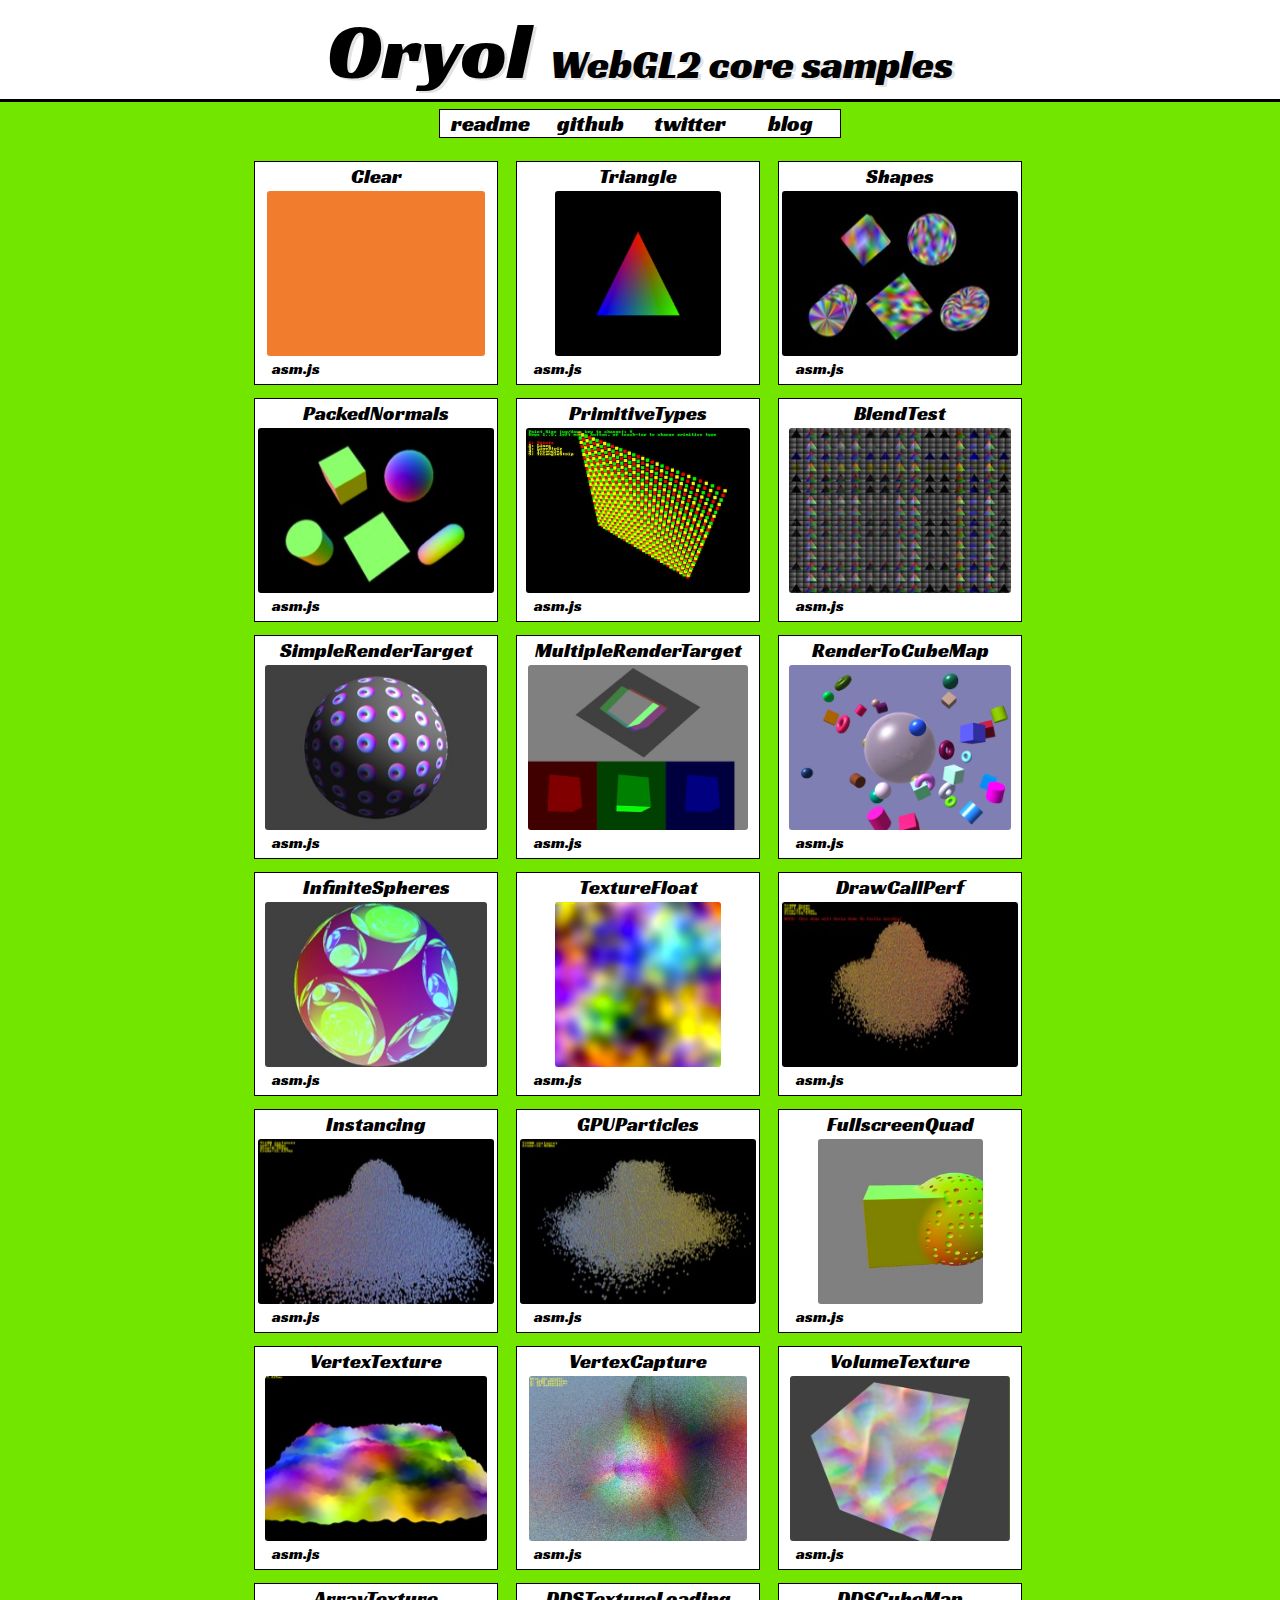
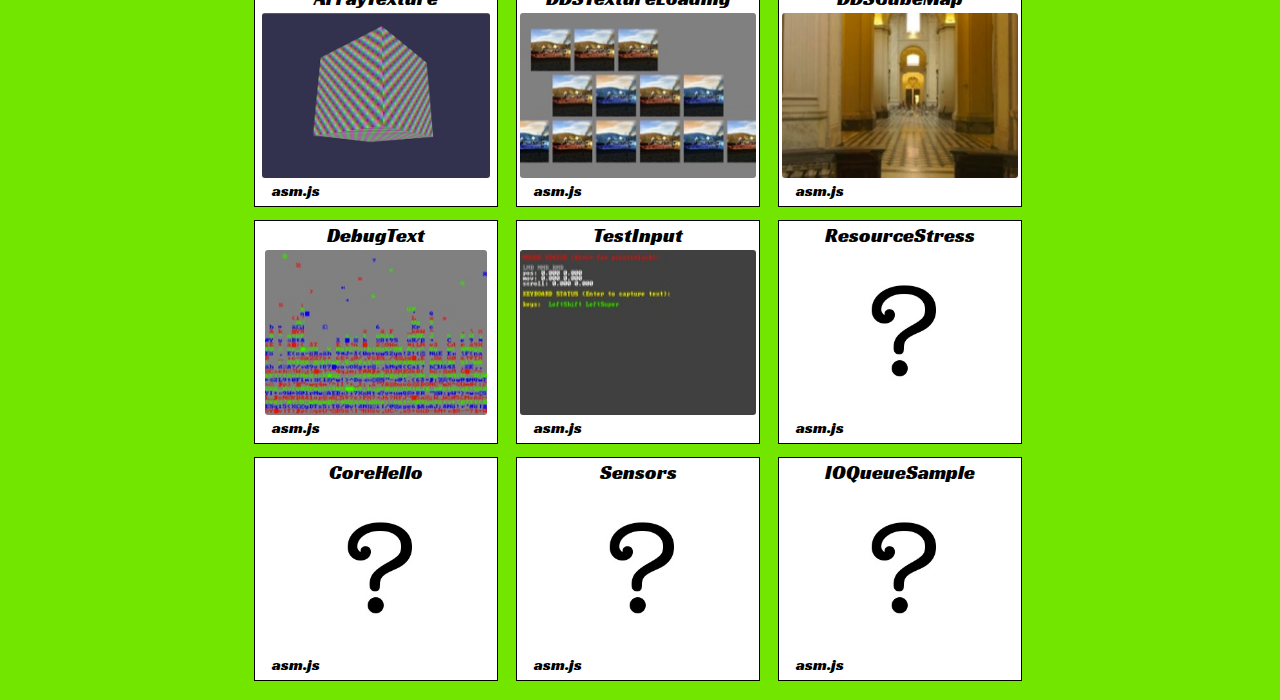
<file: index.html>
<!DOCTYPE HTML PUBLIC "-//W3C//DTD HTML 4.01//EN" "http://www.w3.org/TR/html4/strict.dtd">
<html>
<head>
<meta charset="UTF-8"/>
<title>Oryol WebGL2 Core Samples</title>
<link href='https://fonts.googleapis.com/css?family=Racing+Sans+One' rel='stylesheet' type='text/css'>
<link rel="stylesheet" type="text/css" href="style.css"/>
<link rel="icon" type="image/png" href="favicon.png"/>
</head>
<body>
<div class="title">Oryol<span class="subtitle">WebGL2 core samples</span></div>
<div class="simple-separator"></div>
<div class="nav-bar" style="width:400px">
    <ul class="nav-list">
        <li class="nav-item"><a class="nav-link" style="width:100px" href="about.html">readme</a></li>    
        <li class="nav-item"><a class="nav-link" style="width:100px" href="http://github.com/floooh/oryol">github</a></li>
        <li class="nav-item"><a class="nav-link" style="width:100px" href="https://twitter.com/FlohOfWoe">twitter</a></li>
        <li class="nav-item"><a class="nav-link" style="width:100px" href="http://floooh.github.io">blog</a></li>
    </ul>
    <div class="break"></div>
</div>
<div class="gallery">
    <div class="thumb">
  <div class="thumb-title">Clear</div>
  <div class="img-frame"><a href="asmjs/Clear.html"><img class="image" src="Clear.jpg" title="Just call glClear in a loop"></img></a></div>
  <div class="thumb-bar">
    <ul class="thumb-list">
      <li class="thumb-item"><a class="thumb-link" href="asmjs/Clear.html">asm.js</a></li>
    </ul>
  </div>
</div>
<div class="thumb">
  <div class="thumb-title">Triangle</div>
  <div class="img-frame"><a href="asmjs/Triangle.html"><img class="image" src="Triangle.jpg" title="The canonical triangle demo"></img></a></div>
  <div class="thumb-bar">
    <ul class="thumb-list">
      <li class="thumb-item"><a class="thumb-link" href="asmjs/Triangle.html">asm.js</a></li>
    </ul>
  </div>
</div>
<div class="thumb">
  <div class="thumb-title">Shapes</div>
  <div class="img-frame"><a href="asmjs/Shapes.html"><img class="image" src="Shapes.jpg" title="Shapes with random vertex colors, created with ShapeBuilder class"></img></a></div>
  <div class="thumb-bar">
    <ul class="thumb-list">
      <li class="thumb-item"><a class="thumb-link" href="asmjs/Shapes.html">asm.js</a></li>
    </ul>
  </div>
</div>
<div class="thumb">
  <div class="thumb-title">PackedNormals</div>
  <div class="img-frame"><a href="asmjs/PackedNormals.html"><img class="image" src="PackedNormals.jpg" title="Shapes with packed vertex normals"></img></a></div>
  <div class="thumb-bar">
    <ul class="thumb-list">
      <li class="thumb-item"><a class="thumb-link" href="asmjs/PackedNormals.html">asm.js</a></li>
    </ul>
  </div>
</div>
<div class="thumb">
  <div class="thumb-title">PrimitiveTypes</div>
  <div class="img-frame"><a href="asmjs/PrimitiveTypes.html"><img class="image" src="PrimitiveTypes.jpg" title="Test Gfx primitive types"></img></a></div>
  <div class="thumb-bar">
    <ul class="thumb-list">
      <li class="thumb-item"><a class="thumb-link" href="asmjs/PrimitiveTypes.html">asm.js</a></li>
    </ul>
  </div>
</div>
<div class="thumb">
  <div class="thumb-title">BlendTest</div>
  <div class="img-frame"><a href="asmjs/BlendTest.html"><img class="image" src="BlendTest.jpg" title="Test BlendState implementation"></img></a></div>
  <div class="thumb-bar">
    <ul class="thumb-list">
      <li class="thumb-item"><a class="thumb-link" href="asmjs/BlendTest.html">asm.js</a></li>
    </ul>
  </div>
</div>
<div class="thumb">
  <div class="thumb-title">SimpleRenderTarget</div>
  <div class="img-frame"><a href="asmjs/SimpleRenderTarget.html"><img class="image" src="SimpleRenderTarget.jpg" title="Demonstrate simple offscreen rendering"></img></a></div>
  <div class="thumb-bar">
    <ul class="thumb-list">
      <li class="thumb-item"><a class="thumb-link" href="asmjs/SimpleRenderTarget.html">asm.js</a></li>
    </ul>
  </div>
</div>
<div class="thumb">
  <div class="thumb-title">MultipleRenderTarget</div>
  <div class="img-frame"><a href="asmjs/MultipleRenderTarget.html"><img class="image" src="MultipleRenderTarget.jpg" title="Demonstrate MRT rendering"></img></a></div>
  <div class="thumb-bar">
    <ul class="thumb-list">
      <li class="thumb-item"><a class="thumb-link" href="asmjs/MultipleRenderTarget.html">asm.js</a></li>
    </ul>
  </div>
</div>
<div class="thumb">
  <div class="thumb-title">RenderToCubeMap</div>
  <div class="img-frame"><a href="asmjs/RenderToCubeMap.html"><img class="image" src="RenderToCubeMap.jpg" title="Render to cubemap faces"></img></a></div>
  <div class="thumb-bar">
    <ul class="thumb-list">
      <li class="thumb-item"><a class="thumb-link" href="asmjs/RenderToCubeMap.html">asm.js</a></li>
    </ul>
  </div>
</div>
<div class="thumb">
  <div class="thumb-title">InfiniteSpheres</div>
  <div class="img-frame"><a href="asmjs/InfiniteSpheres.html"><img class="image" src="InfiniteSpheres.jpg" title="Infinite recursive spheres"></img></a></div>
  <div class="thumb-bar">
    <ul class="thumb-list">
      <li class="thumb-item"><a class="thumb-link" href="asmjs/InfiniteSpheres.html">asm.js</a></li>
    </ul>
  </div>
</div>
<div class="thumb">
  <div class="thumb-title">TextureFloat</div>
  <div class="img-frame"><a href="asmjs/TextureFloat.html"><img class="image" src="TextureFloat.jpg" title="RGB plasma using float render texture"></img></a></div>
  <div class="thumb-bar">
    <ul class="thumb-list">
      <li class="thumb-item"><a class="thumb-link" href="asmjs/TextureFloat.html">asm.js</a></li>
    </ul>
  </div>
</div>
<div class="thumb">
  <div class="thumb-title">DrawCallPerf</div>
  <div class="img-frame"><a href="asmjs/DrawCallPerf.html"><img class="image" src="DrawCallPerf.jpg" title="Measure draw call performance"></img></a></div>
  <div class="thumb-bar">
    <ul class="thumb-list">
      <li class="thumb-item"><a class="thumb-link" href="asmjs/DrawCallPerf.html">asm.js</a></li>
    </ul>
  </div>
</div>
<div class="thumb">
  <div class="thumb-title">Instancing</div>
  <div class="img-frame"><a href="asmjs/Instancing.html"><img class="image" src="Instancing.jpg" title="Instanced rendering"></img></a></div>
  <div class="thumb-bar">
    <ul class="thumb-list">
      <li class="thumb-item"><a class="thumb-link" href="asmjs/Instancing.html">asm.js</a></li>
    </ul>
  </div>
</div>
<div class="thumb">
  <div class="thumb-title">GPUParticles</div>
  <div class="img-frame"><a href="asmjs/GPUParticles.html"><img class="image" src="GPUParticles.jpg" title="Fully GPU driven 3D particles"></img></a></div>
  <div class="thumb-bar">
    <ul class="thumb-list">
      <li class="thumb-item"><a class="thumb-link" href="asmjs/GPUParticles.html">asm.js</a></li>
    </ul>
  </div>
</div>
<div class="thumb">
  <div class="thumb-title">FullscreenQuad</div>
  <div class="img-frame"><a href="asmjs/FullscreenQuad.html"><img class="image" src="FullscreenQuad.jpg" title="Fullscreen quad with some distance field ray-marching"></img></a></div>
  <div class="thumb-bar">
    <ul class="thumb-list">
      <li class="thumb-item"><a class="thumb-link" href="asmjs/FullscreenQuad.html">asm.js</a></li>
    </ul>
  </div>
</div>
<div class="thumb">
  <div class="thumb-title">VertexTexture</div>
  <div class="img-frame"><a href="asmjs/VertexTexture.html"><img class="image" src="VertexTexture.jpg" title="Vertex texture fetch from offscreen render target"></img></a></div>
  <div class="thumb-bar">
    <ul class="thumb-list">
      <li class="thumb-item"><a class="thumb-link" href="asmjs/VertexTexture.html">asm.js</a></li>
    </ul>
  </div>
</div>
<div class="thumb">
  <div class="thumb-title">VertexCapture</div>
  <div class="img-frame"><a href="asmjs/VertexCapture.html"><img class="image" src="VertexCapture.jpg" title="Vertex capture (aka transform feedback"></img></a></div>
  <div class="thumb-bar">
    <ul class="thumb-list">
      <li class="thumb-item"><a class="thumb-link" href="asmjs/VertexCapture.html">asm.js</a></li>
    </ul>
  </div>
</div>
<div class="thumb">
  <div class="thumb-title">VolumeTexture</div>
  <div class="img-frame"><a href="asmjs/VolumeTexture.html"><img class="image" src="VolumeTexture.jpg" title="Demonstrate 3D texture usage"></img></a></div>
  <div class="thumb-bar">
    <ul class="thumb-list">
      <li class="thumb-item"><a class="thumb-link" href="asmjs/VolumeTexture.html">asm.js</a></li>
    </ul>
  </div>
</div>
<div class="thumb">
  <div class="thumb-title">ArrayTexture</div>
  <div class="img-frame"><a href="asmjs/ArrayTexture.html"><img class="image" src="ArrayTexture.jpg" title="Demonstrate array texture usage"></img></a></div>
  <div class="thumb-bar">
    <ul class="thumb-list">
      <li class="thumb-item"><a class="thumb-link" href="asmjs/ArrayTexture.html">asm.js</a></li>
    </ul>
  </div>
</div>
<div class="thumb">
  <div class="thumb-title">DDSTextureLoading</div>
  <div class="img-frame"><a href="asmjs/DDSTextureLoading.html"><img class="image" src="DDSTextureLoading.jpg" title="Load and render various DDS texture formats"></img></a></div>
  <div class="thumb-bar">
    <ul class="thumb-list">
      <li class="thumb-item"><a class="thumb-link" href="asmjs/DDSTextureLoading.html">asm.js</a></li>
    </ul>
  </div>
</div>
<div class="thumb">
  <div class="thumb-title">DDSCubeMap</div>
  <div class="img-frame"><a href="asmjs/DDSCubeMap.html"><img class="image" src="DDSCubeMap.jpg" title="Load and display DDS DXT1 cube map"></img></a></div>
  <div class="thumb-bar">
    <ul class="thumb-list">
      <li class="thumb-item"><a class="thumb-link" href="asmjs/DDSCubeMap.html">asm.js</a></li>
    </ul>
  </div>
</div>
<div class="thumb">
  <div class="thumb-title">DebugText</div>
  <div class="img-frame"><a href="asmjs/DebugText.html"><img class="image" src="DebugText.jpg" title="Demonstrate debug text rendering"></img></a></div>
  <div class="thumb-bar">
    <ul class="thumb-list">
      <li class="thumb-item"><a class="thumb-link" href="asmjs/DebugText.html">asm.js</a></li>
    </ul>
  </div>
</div>
<div class="thumb">
  <div class="thumb-title">TestInput</div>
  <div class="img-frame"><a href="asmjs/TestInput.html"><img class="image" src="TestInput.jpg" title="Test Input module functionality"></img></a></div>
  <div class="thumb-bar">
    <ul class="thumb-list">
      <li class="thumb-item"><a class="thumb-link" href="asmjs/TestInput.html">asm.js</a></li>
    </ul>
  </div>
</div>
<div class="thumb">
  <div class="thumb-title">ResourceStress</div>
  <div class="img-frame"><a href="asmjs/ResourceStress.html"><img class="image" src="dummy.jpg" title="Resource loading stresstest"></img></a></div>
  <div class="thumb-bar">
    <ul class="thumb-list">
      <li class="thumb-item"><a class="thumb-link" href="asmjs/ResourceStress.html">asm.js</a></li>
    </ul>
  </div>
</div>
<div class="thumb">
  <div class="thumb-title">CoreHello</div>
  <div class="img-frame"><a href="asmjs/CoreHello.html"><img class="image" src="dummy.jpg" title="Low-level hello world sample"></img></a></div>
  <div class="thumb-bar">
    <ul class="thumb-list">
      <li class="thumb-item"><a class="thumb-link" href="asmjs/CoreHello.html">asm.js</a></li>
    </ul>
  </div>
</div>
<div class="thumb">
  <div class="thumb-title">Sensors</div>
  <div class="img-frame"><a href="asmjs/Sensors.html"><img class="image" src="dummy.jpg" title="Device sensors sample"></img></a></div>
  <div class="thumb-bar">
    <ul class="thumb-list">
      <li class="thumb-item"><a class="thumb-link" href="asmjs/Sensors.html">asm.js</a></li>
    </ul>
  </div>
</div>
<div class="thumb">
  <div class="thumb-title">IOQueueSample</div>
  <div class="img-frame"><a href="asmjs/IOQueueSample.html"><img class="image" src="dummy.jpg" title="Asynchronous file loading with IOQueue"></img></a></div>
  <div class="thumb-bar">
    <ul class="thumb-list">
      <li class="thumb-item"><a class="thumb-link" href="asmjs/IOQueueSample.html">asm.js</a></li>
    </ul>
  </div>
</div>

    <div class="break"></div>
</div>
<div class="bottom"></div>
</body>
</html>
</file>
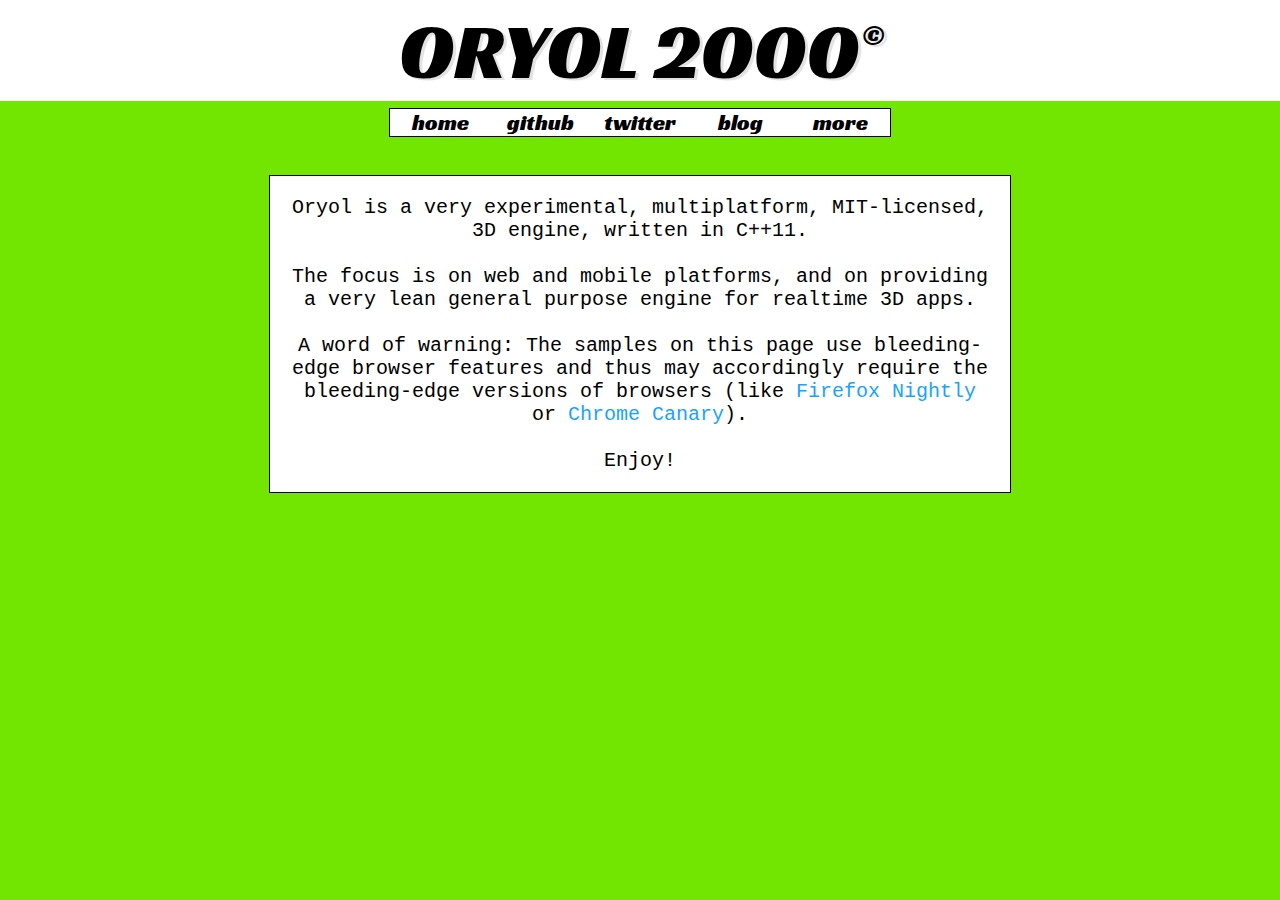
<file: about.html>
<!DOCTYPE HTML PUBLIC "-//W3C//DTD HTML 4.01//EN" "http://www.w3.org/TR/html4/strict.dtd">
<html>
<head>
<meta charset="UTF-8"/>
<title>Oryol About</title>
<link href='https://fonts.googleapis.com/css?family=Racing+Sans+One' rel='stylesheet' type='text/css'>
<link rel="stylesheet" type="text/css" href="style.css"/>
<link rel="icon" type="image/png" href="favicon.png"/>
</head>  
<body>
<div class="title">ORYOL 2000<span class="cr">&#0169;</span></div>
<div class="rainbow"></div>
<div class="nav-bar" style="width:500px">
    <ul class="nav-list">
        <li class="nav-item"><a class="nav-link" style="width:100px" href="index.html">home</a></li>    
        <li class="nav-item"><a class="nav-link" style="width:100px" href="http://github.com/floooh/oryol">github</a></li>
        <li class="nav-item"><a class="nav-link" style="width:100px" href="https://twitter.com/FlohOfWoe">twitter</a></li>
        <li class="nav-item"><a class="nav-link" style="width:100px" href="http://floooh.github.io">blog</a></li>
        <li class="nav-item"><a class="nav-link" style="width:100px" href="http://www.flohofwoe.net">more</a></li>
        <div class="break"></div>
    </ul>
</div>
<div class="about-textbox">
Oryol is a very experimental, multiplatform, MIT-licensed, 3D engine, written in C++11. 
<br><br>
The focus is on web and mobile platforms, and on providing a very lean general purpose engine
for realtime 3D apps.
<br><br>
A word of warning: The samples on this page use bleeding-edge browser features and thus
may accordingly require the bleeding-edge versions of browsers (like 
<a class="about-link" href="https://nightly.mozilla.org/" target="_blank">Firefox Nightly</a> or 
<a class="about-link" href="http://www.google.com/intl/en/chrome/browser/canary.html" target="_blank">Chrome Canary</a>).
<br><br>
Enjoy!
</div>
<div class="bottom"></div>
</body>
</html>
</file>
<file: style.css>
body {
    margin: 0;
    background-color: #73e600;
}

/** sample header styling **/
.title {    
    text-align: center;
    text-shadow: 3px 2px #E3E3E3;
    font-family: 'Racing Sans One';
    font-size: 80px;
    background-color: white;
    min-width: 500px;
    margin-top: 0px;
}
.subtitle {
    text-align: center;
    font-family: 'Racing Sans One';
    font-size: 40px;
    background-color: rgba(0, 0, 0, 0); /*transparent background*/
    min-width: 500px;
    margin-top: 0px;
    padding-left: 20px;
}
.cr {
    position: relative;
    top: -33px;
    left: 3px;
    font-size: 30px;
}
.rainbow-separator {
    margin-top: -10px;
    height: 14px;
    background: linear-gradient(red,orange,yellow,green,blue);
}
.simple-separator {
    margin-top: -2px;
    height: 3px;
    background: black;
}


/** navigation bar **/
.nav-bar {
    margin-top: 8px;
    margin-left: auto;
    margin-right: auto;
    margin-bottom: 10px;
    width: 300px;
    height: auto;
    background-color: white;
    outline: black solid thin;
}
.nav-list {
    margin-left: auto;
    margin-right: auto;
    margin-top: 0px; 
    margin-bottom: 0px;
    list-style-type: none;
    padding: 0px;
}
.nav-item {
    display: inline;
    float: left;
}
a.nav-link:link, a.nav-link:visited {
    font-family: 'Racing Sans One';
    font-size: 22px;    
    display: block;
    width: 100px;
    color: black;
    text-align: center;
    text-decoration: none;
}
a.nav-link:hover, a.nav-link:active {
    background-color: #CCCCCC;
}

/* this breaks the float after the navbar */
.break {
    clear: both;
}

/** thumbnail gallery **/
.gallery {
    margin-left: auto;
    margin-right: auto;
    display: block;
    width: 790px;
    height: auto;
}
.thumb {
    width: 240px;
    height: 220px;
    margin-left: 10px;
    margin-right: 10px;
    margin-top: 15px;
    padding: 1px;
    float: left;
    background: white;
    outline: rgb(0, 0, 0) solid thin;
}
.thumb-title {
    text-align: center;
    font-family: 'Racing Sans One';
    font-size: 20px;        
}
.img-frame {
    margin: 2px;
    width: auto;
    height: 165px;
}
.image {
    display: block;
    height: 165px;
    width: auto;
    max-width: 236px;
    margin-left: auto;
    margin-right: auto;
    border-radius: 3px;
}
.thumb-bar {
    padding: 0;
    width: 240px;
    background-color: red;
    vertical-align: bottom;
}
.thumb-list {
    margin: 0;
    padding: 0;
    list-style-type: none;
}
.thumb-item {
    display: inline;
    float: left;
}
a.thumb-link:link, a.thumb-link:visited {
    font-family: 'Racing Sans One';
    font-size: 16px;    
    display: block;
    width: 80px;
    color: black;
    background-color: white;
    text-align: center;
    text-decoration: none;
}

a.thumb-link:hover, a.thumb-link:active {
    background-color: rgb(220, 220, 220);
}

.gallery-bottom {
    height: 1px;
    clear: both;
}

.bottom {
    height: 20px;
}

/** game page styling **/
.game-title {
    text-align: center;
    font-family: 'Racing Sans One';
    font-size: 40px;
    background-color: white;
    min-width: 500px;
    margin-top: 0px;
    padding-left: 20px;
}
.game-subtitle {
    font-size: 18px;
    padding-left: 20px;
}
.game-sdk-link {
    text-decoration: none;
    color: black;
}
.game-rainbow-separator {
    margin-top: 0px;
    height: 10px;
    background: linear-gradient(red,orange,yellow,green,blue);
}
.game-border {
    margin-top: 0px;
    margin-left: auto;
    margin-right: auto;
    display: block;
}
/* the emscripten canvas must not have any border or padding, or mouse coords will be wrong */
.game {
    padding: 0px;
    margin-left: auto;
    margin-right: auto;
    border: 0px none;
    display: block;
    image-rendering: optimizeSpeed;
    image-rendering: -moz-crisp-edges;
    image-rendering: -o-crisp-edges;
    image-rendering: -webkit-optimize-contrast;
    image-rendering: optimize-contrast;
    image-rendering: crisp-edges;
    image-rendering: pixelated;
    -ms-interpolation-mode: nearest-neighbor;
}
.game:-webkit-full-screen {
    width: 100%;
    height: 100%;
}
.game-output {
    background-color: #BAE3FF;
    font-family: courier;
    font-size: 12px;
    margin-top: 10px;
    margin-left: auto;
    margin-right: auto;
    display: none;
    border: 0px none;
}

/* styling for the about page */
.about-textbox {
    text-align: center;
    font-family: 'courier';
    font-size: 20px;    
    margin-top: 40px;
    margin-left: auto;
    margin-right: auto;
    padding: 20px;
    width: 700px;
    height: auto;
    background-color: white;
    outline: black solid thin;
}
a.about-link:link, a.about-link:visited {
    color: #19A3FF;
    text-decoration: none;
}

a.about-link:hover, a.about-link:active {
    color: #0C5280;
}
</file>
